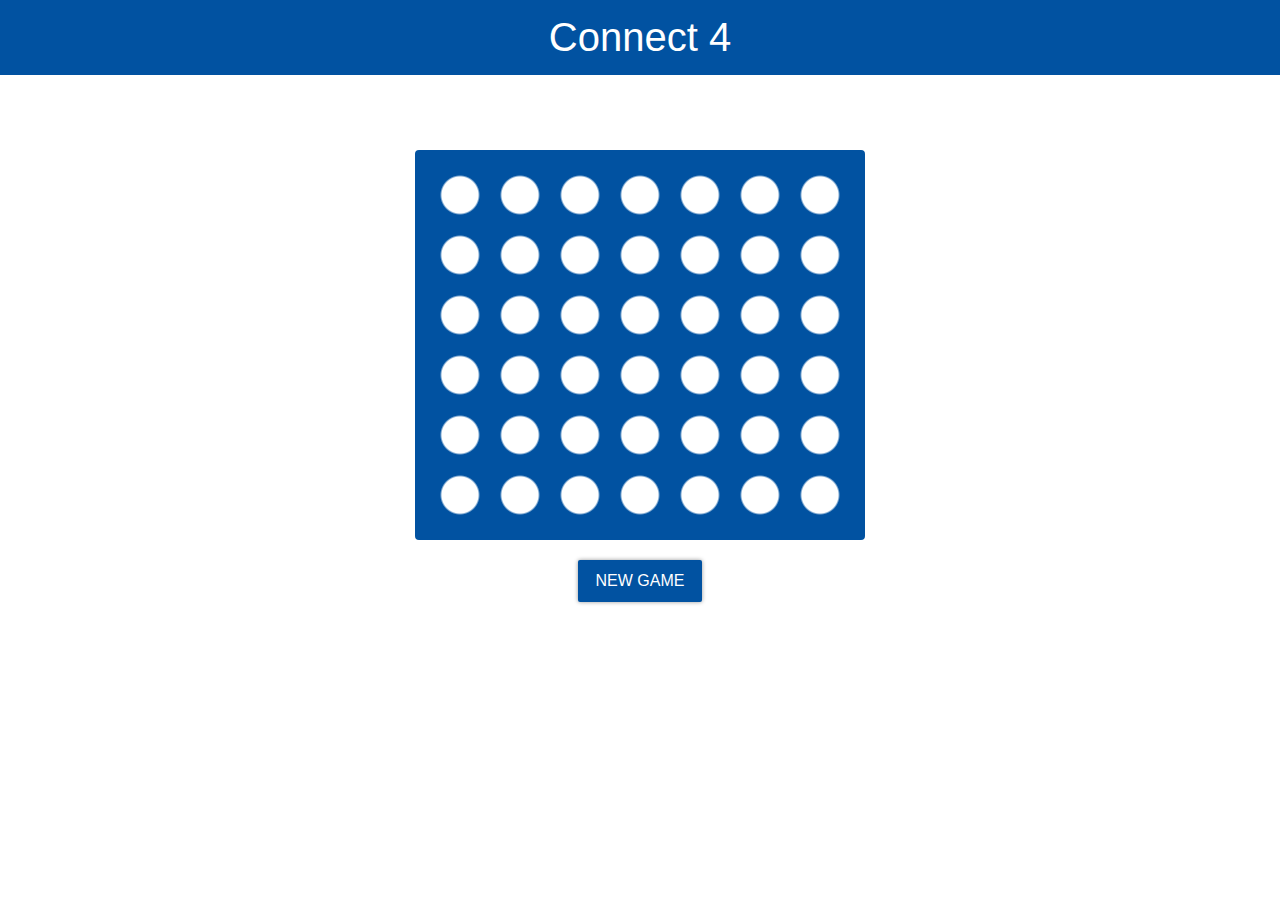
<file: Connect-4 Game/connect4.html>
<!DOCTYPE html>
<html lang="en">
<head>
    <meta charset="UTF-8">
    <meta name="viewport" content="width=device-width, initial-scale=1.0">
    <title>Connect 4</title>
    <link rel="stylesheet" href="style.css">
</head>
<body>
    <h1>Connect 4</h1>
<form>
  <div class="game">
    <div class="board">
      <div class="field">
        <div class="grid column">
          <input type="radio" name="slot11" tabindex="-1" required>
          <input type="radio" name="slot11" tabindex="-1" required>
          <div class="disc"></div>
          <input type="radio" name="slot12" tabindex="-1" required>
          <input type="radio" name="slot12" tabindex="-1" required>
          <div class="disc"></div>
          <input type="radio" name="slot13" tabindex="-1" required>
          <input type="radio" name="slot13" tabindex="-1" required>
          <div class="disc"></div>
          <input type="radio" name="slot14" tabindex="-1" required>
          <input type="radio" name="slot14" tabindex="-1" required>
          <div class="disc"></div>
          <input type="radio" name="slot15" tabindex="-1" required>
          <input type="radio" name="slot15" tabindex="-1" required>
          <div class="disc"></div>
          <input type="radio" name="slot16" tabindex="-1" required>
          <input type="radio" name="slot16" tabindex="-1" required>
          <div class="disc"></div>
  
          <!--Column 1 after-->
          <div class="column">
            <input type="radio" name="slot21" tabindex="-1" required>
            <input type="radio" name="slot21" tabindex="-1" required>
            <div class="disc"></div>
            <input type="radio" name="slot22" tabindex="-1" required>
            <input type="radio" name="slot22" tabindex="-1" required>
            <div class="disc"></div>
            <input type="radio" name="slot23" tabindex="-1" required>
            <input type="radio" name="slot23" tabindex="-1" required>
            <div class="disc"></div>
            <input type="radio" name="slot24" tabindex="-1" required>
            <input type="radio" name="slot24" tabindex="-1" required>
            <div class="disc"></div>
            <input type="radio" name="slot25" tabindex="-1" required>
            <input type="radio" name="slot25" tabindex="-1" required>
            <div class="disc"></div>
            <input type="radio" name="slot26" tabindex="-1" required>
            <input type="radio" name="slot26" tabindex="-1" required>
            <div class="disc"></div>
  
            <!--Column 2 after-->
            <div class="column">
              <input type="radio" name="slot31" tabindex="-1" required>
              <input type="radio" name="slot31" tabindex="-1" required>
              <div class="disc"></div>
              <input type="radio" name="slot32" tabindex="-1" required>
              <input type="radio" name="slot32" tabindex="-1" required>
              <div class="disc"></div>
              <input type="radio" name="slot33" tabindex="-1" required>
              <input type="radio" name="slot33" tabindex="-1" required>
              <div class="disc"></div>
              <input type="radio" name="slot34" tabindex="-1" required>
              <input type="radio" name="slot34" tabindex="-1" required>
              <div class="disc"></div>
              <input type="radio" name="slot35" tabindex="-1" required>
              <input type="radio" name="slot35" tabindex="-1" required>
              <div class="disc"></div>
              <input type="radio" name="slot36" tabindex="-1" required>
              <input type="radio" name="slot36" tabindex="-1" required>
              <div class="disc"></div>
  
              <!--Column 3 after-->
              <div class="column">
                <input type="radio" name="slot41" tabindex="-1" required>
                <input type="radio" name="slot41" tabindex="-1" required>
                <div class="disc"></div>
                <input type="radio" name="slot42" tabindex="-1" required>
                <input type="radio" name="slot42" tabindex="-1" required>
                <div class="disc"></div>
                <input type="radio" name="slot43" tabindex="-1" required>
                <input type="radio" name="slot43" tabindex="-1" required>
                <div class="disc"></div>
                <input type="radio" name="slot44" tabindex="-1" required>
                <input type="radio" name="slot44" tabindex="-1" required>
                <div class="disc"></div>
                <input type="radio" name="slot45" tabindex="-1" required>
                <input type="radio" name="slot45" tabindex="-1" required>
                <div class="disc"></div>
                <input type="radio" name="slot46" tabindex="-1" required>
                <input type="radio" name="slot46" tabindex="-1" required>
                <div class="disc"></div>
  
                <!--Column 4 after-->
                <div class="column">
                  <input type="radio" name="slot51" tabindex="-1" required>
                  <input type="radio" name="slot51" tabindex="-1" required>
                  <div class="disc"></div>
                  <input type="radio" name="slot52" tabindex="-1" required>
                  <input type="radio" name="slot52" tabindex="-1" required>
                  <div class="disc"></div>
                  <input type="radio" name="slot53" tabindex="-1" required>
                  <input type="radio" name="slot53" tabindex="-1" required>
                  <div class="disc"></div>
                  <input type="radio" name="slot54" tabindex="-1" required>
                  <input type="radio" name="slot54" tabindex="-1" required>
                  <div class="disc"></div>
                  <input type="radio" name="slot55" tabindex="-1" required>
                  <input type="radio" name="slot55" tabindex="-1" required>
                  <div class="disc"></div>
                  <input type="radio" name="slot56" tabindex="-1" required>
                  <input type="radio" name="slot56" tabindex="-1" required>
                  <div class="disc"></div>
  
                  <!--Column 5 after-->
                  <div class="column">
                    <input type="radio" name="slot61" tabindex="-1" required>
                    <input type="radio" name="slot61" tabindex="-1" required>
                    <div class="disc"></div>
                    <input type="radio" name="slot62" tabindex="-1" required>
                    <input type="radio" name="slot62" tabindex="-1" required>
                    <div class="disc"></div>
                    <input type="radio" name="slot63" tabindex="-1" required>
                    <input type="radio" name="slot63" tabindex="-1" required>
                    <div class="disc"></div>
                    <input type="radio" name="slot64" tabindex="-1" required>
                    <input type="radio" name="slot64" tabindex="-1" required>
                    <div class="disc"></div>
                    <input type="radio" name="slot65" tabindex="-1" required>
                    <input type="radio" name="slot65" tabindex="-1" required>
                    <div class="disc"></div>
                    <input type="radio" name="slot66" tabindex="-1" required>
                    <input type="radio" name="slot66" tabindex="-1" required>
                    <div class="disc"></div>
  
                    <!--Column 6 after-->
                    <div class="column">
                      <input type="radio" name="slot71" tabindex="-1" required>
                      <input type="radio" name="slot71" tabindex="-1" required>
                      <div class="disc"></div>
                      <input type="radio" name="slot72" tabindex="-1" required>
                      <input type="radio" name="slot72" tabindex="-1" required>
                      <div class="disc"></div>
                      <input type="radio" name="slot73" tabindex="-1" required>
                      <input type="radio" name="slot73" tabindex="-1" required>
                      <div class="disc"></div>
                      <input type="radio" name="slot74" tabindex="-1" required>
                      <input type="radio" name="slot74" tabindex="-1" required>
                      <div class="disc"></div>
                      <input type="radio" name="slot75" tabindex="-1" required>
                      <input type="radio" name="slot75" tabindex="-1" required>
                      <div class="disc"></div>
                      <input type="radio" name="slot76" tabindex="-1" required>
                      <input type="radio" name="slot76" tabindex="-1" required>
                      <div class="disc"></div>
  
                      <!--Column 7 after-->
                      <div class="column"></div>
                    </div>
                  </div>
                </div>
              </div>
            </div>
          </div>
        </div>
      </div>
      <div class="front"></div>
    </div>
  </div>
  <button type="reset">New Game</button>
</form>
</body>
</html>
</file>
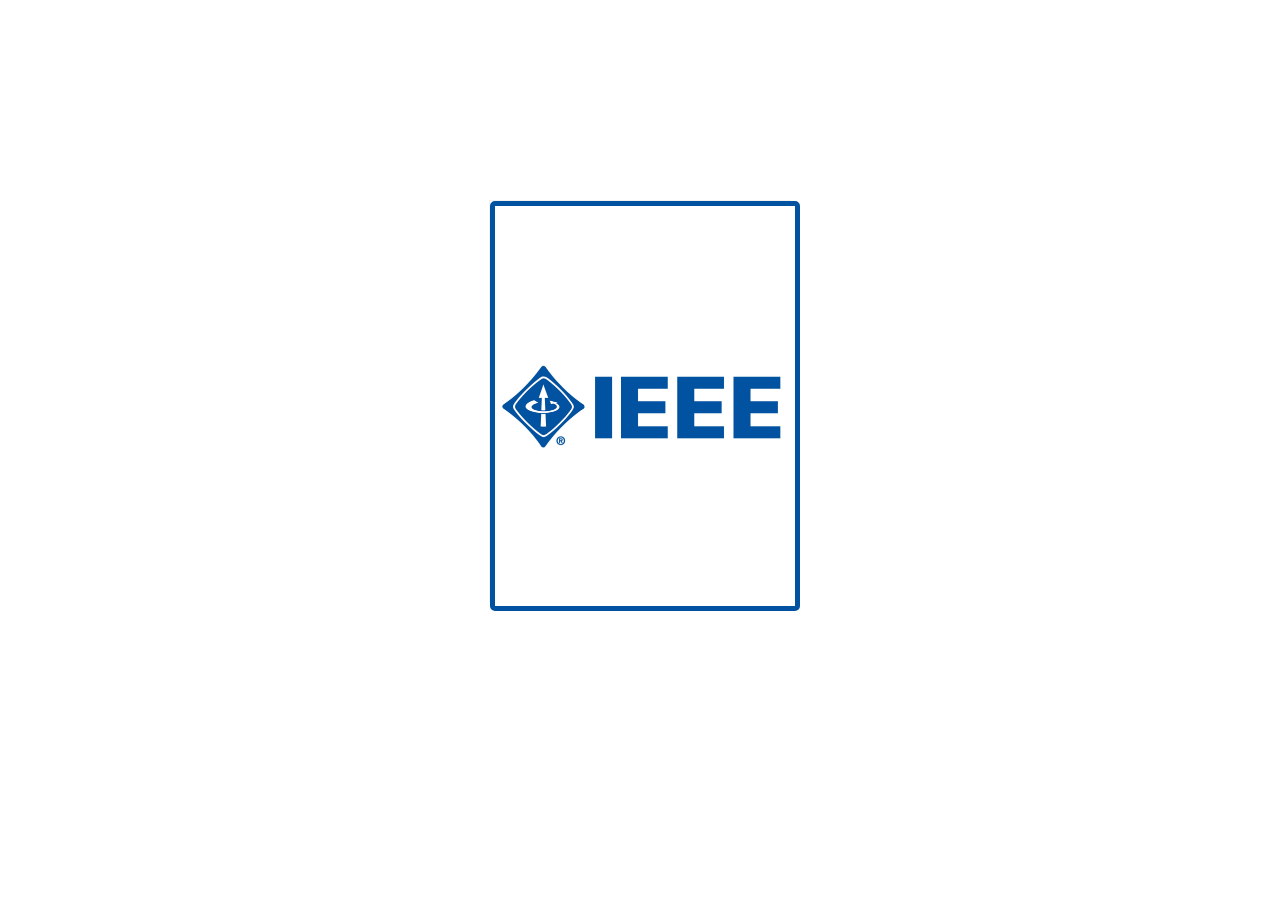
<file: Flip_Photo/flip.html>
<!DOCTYPE html>
<html lang="en">
<head>
    <meta charset="UTF-8">
    <meta name="viewport" content="width=device-width, initial-scale=1.0">
    <title>Fliping Photo</title>
    <link rel="stylesheet" href="style.css">
</head>
<body>
    <div class="flip-card">
        <div class="flip-card-inner">
            <div class="flip-card-front">
                <img src="IEEE.jpg">
            </div>
            <div class="flip-card-back">
                <h1>IEEE BUSB</h1>
                <p class="slogan">Learn Today , Lead Tomorrow</p>
                <p class="discription">
                    IEEE, an association dedicated to advancing innovation and technological excellence for the benefit of humanity, 
                    is the world’s largest technical professional society. It is designed to serve professionals involved in all aspects
                        of the electrical, electronic, and computing fields and related areas of science and technology that underlie modern civilization.
                </p>
            </div>
        </div>
</div>
</body>
</html>
</file>
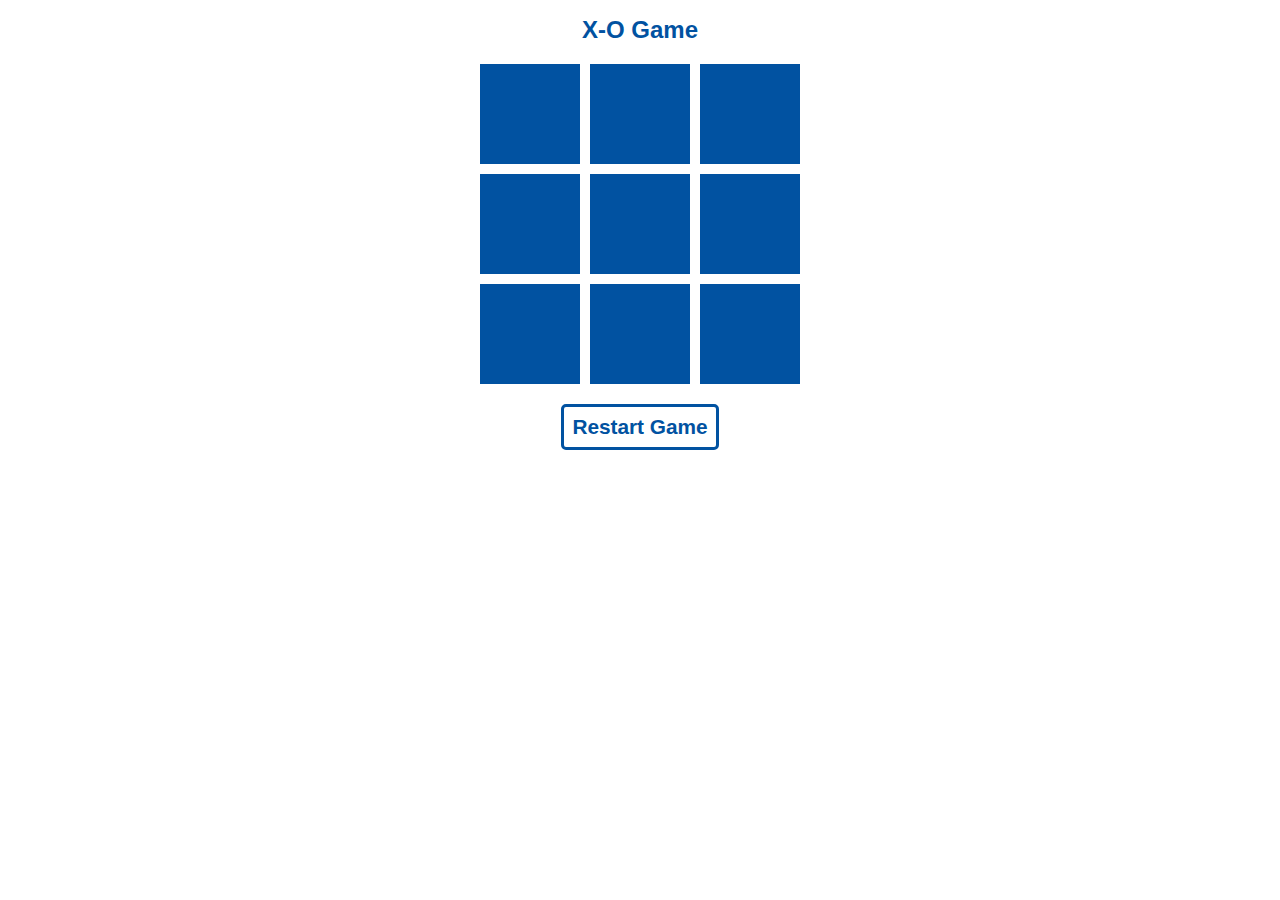
<file: X-O Game/xo.html>
<!DOCTYPE html>
<html lang="en">
<head>
    <meta charset="UTF-8">
    <meta name="viewport" content="width=device-width, initial-scale=1.0">
    <title>X-O Game</title>
    <link rel="stylesheet" href="style.css">
    <style>
        body {
            font-family: Arial, sans-serif;
            text-align: center;
        }

        h1 {
            font-size: 24px;
            color: #0152a1;
        }

        .game-container {
            margin-top: 20px;
        }

        .board {
            display: grid;
            grid-template-columns: repeat(3, 100px);
            grid-gap: 10px;
            justify-content: center;
        }

        .cell {
            width: 100px;
            height: 100px;
            font-size: 2.5em;
            font-weight: 900;
            display: flex;
            align-items: center;
            justify-content: center;
            cursor: pointer;
            background-color: #0152a1;
            color: #fff;
        }

        .message {
            margin-top: 20px;
            margin-bottom: 20px;
            font-size: 18px;
            font-weight: bold;
        }

        .resetit {
            background-color: #fff;
            color: #0152a1;
            border: 3px #0152a1 solid ;
            font-size: 1.3em;
            font-weight: 700;
            border-radius: 5px;
            padding: 8px;
            cursor: pointer;
        }

        #finishgame {
            display: none;
            position: absolute;
            top: 0;
            width: 100%;
            height: 100%;
            z-index: -2;
        }

    </style>
</head>
<body>
    <h1>X-O Game</h1>
    <div class="game-container">
        <div class="board" id="board">
            <div class="cell" onclick="makeMove(0)"></div>
            <div class="cell" onclick="makeMove(1)"></div>
            <div class="cell" onclick="makeMove(2)"></div>
            <div class="cell" onclick="makeMove(3)"></div>
            <div class="cell" onclick="makeMove(4)"></div>
            <div class="cell" onclick="makeMove(5)"></div>
            <div class="cell" onclick="makeMove(6)"></div>
            <div class="cell" onclick="makeMove(7)"></div>
            <div class="cell" onclick="makeMove(8)"></div>
        </div>
        <div class="message" id="message"></div>
        <div id="finishgame">
            <div class="confetti">
                <div class="confetti-piece"></div>
                <div class="confetti-piece"></div>
                <div class="confetti-piece"></div>
                <div class="confetti-piece"></div>
                <div class="confetti-piece"></div>
                <div class="confetti-piece"></div>
                <div class="confetti-piece"></div>
                <div class="confetti-piece"></div>
                <div class="confetti-piece"></div>
                <div class="confetti-piece"></div>
                <div class="confetti-piece"></div>
                <div class="confetti-piece"></div>
                <div class="confetti-piece"></div>
            </div>
        </div>
        <button class="resetit" onclick="resetBoard()">Restart Game</button>
    </div>

    <script>
        // JavaScript code for the game logic
        let currentPlayer = "X";
        const board = Array(9).fill("");
        const winningCombos = [
            [0, 1, 2], [3, 4, 5], [6, 7, 8],
            [0, 3, 6], [1, 4, 7], [2, 5, 8],
            [0, 4, 8], [2, 4, 6]
        ];

        const boardElement = document.getElementById("board");
        const messageElement = document.getElementById("message");

        function makeMove(cellIndex) {
            if (board[cellIndex] === "" && !checkWinner()) {
                board[cellIndex] = currentPlayer;
                renderBoard();
                if (checkWinner()) {
                    messageElement.textContent = `Player ${currentPlayer} wins!`;
                    document.getElementById("finishgame").style = "display:block;";
                } else if (board.every((cell) => cell !== "")) {
                    messageElement.textContent = "It's a tie!";
                } else {
                    currentPlayer = currentPlayer === "X" ? "O" : "X";
                }
            }
        }
        
        function renderBoard() {
            board.forEach((cell, index) => {
                boardElement.children[index].textContent = cell;
                document.getElementById("finishgame").style = "display: none;";
            });
        }

        function checkWinner() {
            for (const combo of winningCombos) {
                const [a, b, c] = combo;
                if (board[a] && board[a] === board[b] && board[a] === board[c]) {
                    return true;
                }
            }
            return false;
        }

        function resetBoard() {
            board.fill("");
            currentPlayer = "X";
            renderBoard();
            messageElement.textContent = "";
        }
    </script>
</body>
</html>
</file>
<file: Connect-4 Game/style.css>
body {
    margin: 0;
    font-family: "Helvetica", "Verdana", "Roboto", sans-serif;
  }

  h1 {
    margin: 0 0 15px;
    padding: 15px;
    color: #fff;
    font-size: 40px;
    font-weight: normal;
    text-align: center;
    background-color: #0152a1;
  }
  
  form {
    display: flex;
    flex-flow: column nowrap;
    align-items: center;
  }
  
  .board {
    position: relative;
    width: 450px;
    height: 450px;
  }
  
  .field {
    position: absolute;
    top: 0;
    left: 15px;
    padding: 75px 0 0 0;
    box-sizing: border-box;
    width: 420px;
    height: 435px;
    overflow: hidden;
    cursor: not-allowed;
  }
  
  .grid {
    display: inline-flex;
    flex-flow: column wrap;
    position: relative;
    min-width: 420px;
    height: 360px;
    counter-reset: player 1;
  }
  
  .column {
    display: inline-flex;
    flex-flow: column wrap;
    height: 360px;
  }
  
  .front {
    position: absolute;
    top: 60px;
    border: 15px solid #0152a1;
    border-radius: 4px;
    box-sizing: border-box;
    width: 450px;
    height: 390px;
    pointer-events: none;
    background: radial-gradient(circle, transparent, transparent 18px, #0152a1 20px, #0152a1 23px, #0152a1 23px, #0152a1 36px, #0152a1) center top/60px 60px;
  }
  
  /* Invisible inputs */
  input {
    display: none;
    position: absolute;
    top: -90px;
    margin: 0;
    width: 60px;
    height: 450px;
    cursor: pointer;
    opacity: 0;
  }
  input:indeterminate {
    display: initial;
  }
  /* Inputs for red */
  .column > input:nth-of-type(2n) {
    right: 360px;
  }
  .column > .column > input:nth-of-type(2n) {
    right: 300px;
  }
  .column > .column > .column > input:nth-of-type(2n) {
    right: 240px;
  }
  .column > .column > .column > .column > input:nth-of-type(2n) {
    right: 180px;
  }
  .column > .column > .column > .column > .column > input:nth-of-type(2n) {
    right: 120px;
  }
  .column > .column > .column > .column > .column > .column > input:nth-of-type(2n) {
    right: 60px;
  }
  .column > .column > .column > .column > .column > .column > .column > input:nth-of-type(2n) {
    right: 0;
  }
  /* Inputs for yellow */
  .column > input:nth-of-type(2n+1) {
    left: 0;
  }
  .column > .column > input:nth-of-type(2n+1) {
    left: 60px;
  }
  .column > .column > .column > input:nth-of-type(2n+1) {
    left: 120px;
  }
  .column > .column > .column > .column > input:nth-of-type(2n+1) {
    left: 180px;
  }
  .column > .column > .column > .column > .column > input:nth-of-type(2n+1) {
    left: 240px;
  }
  .column > .column > .column > .column > .column > .column > input:nth-of-type(2n+1) {
    left: 300px;
  }
  .column > .column > .column > .column > .column > .column > .column > input:nth-of-type(2n+1) {
    left: 360px;
  }
  
  /* Disc */
  .disc {
    position: relative;
    top: 0;
    width: 60px;
    height: 60px;
    color: #fff;
    background: radial-gradient(circle, currentcolor 12px, #666 13px, currentcolor 14px, currentcolor 21px, #666 22px, transparent 23px, transparent) center/60px;
    opacity: 0;
    pointer-events: none;
    transition: opacity 0.2s, top 0s 0.2s, color 0s 0.2s;
  }
  
  /* Red's turn */
  input:hover + .disc {
    color: #ff010b;
    opacity: 1;
    transition: opacity 0.2s, top 0s;
  }
  input:checked + .disc {
    color: #ff010b;
    opacity: 1;
  }
  /* Yellow's turn */
  input:hover + input + .disc {
    color: #ffd918;
    opacity: 1;
    transition: opacity 0.2s, top 0s;
  }
  input:checked + input + .disc {
    color: #ffd918;
    opacity: 1;
  }
  
  /* Height and time of disc fall per row */
  input:hover + .disc:nth-of-type(1),
  input:hover + input + .disc:nth-of-type(1){
    top: -75px;
  }
  input:checked + .disc:nth-of-type(1),
  input:checked + input + .disc:nth-of-type(1){
    transition: top 0.14s cubic-bezier(0.56, 0, 1, 1);
  }
  input:hover + .disc:nth-of-type(2),
  input:hover + input + .disc:nth-of-type(6n+2) {
    top: -135px;
  }
  input:checked + .disc:nth-of-type(2),
  input:checked + input + .disc:nth-of-type(2){
    transition: top 0.19s cubic-bezier(0.56, 0, 1, 1);
  }
  input:hover + .disc:nth-of-type(3),
  input:hover + input + .disc:nth-of-type(3) {
    top: -195px;
  }
  input:checked + .disc:nth-of-type(3),
  input:checked + input + .disc:nth-of-type(3) {
    transition: top 0.23s cubic-bezier(0.56, 0, 1, 1);
  }
  input:hover + .disc:nth-of-type(4),
  input:hover + input + .disc:nth-of-type(4) {
    top: -255px;
  }
  input:checked + .disc:nth-of-type(4),
  input:checked + input + .disc:nth-of-type(4) {
    transition: top 0.26s cubic-bezier(0.56, 0, 1, 1);
  }
  input:hover + .disc:nth-of-type(5),
  input:hover + input + .disc:nth-of-type(5){
    top: -315px;
  }
  input:checked + .disc:nth-of-type(5),
  input:checked + input + .disc:nth-of-type(5){
    transition: top 0.29s cubic-bezier(0.56, 0, 1, 1);
  }
  input:hover + .disc:nth-of-type(6n),
  input:hover + input + .disc:nth-of-type(6n) {
    top: -375px;
  }
  input:checked + .disc:nth-of-type(6n),
  input:checked + input + .disc:nth-of-type(6n) {
    transition: top 0.32s cubic-bezier(0.56, 0, 1, 1);
  }
  
  /* Fix stuck disc */
  input:checked + .disc,
  input:checked + input + .disc {
    top: 0 !important;
  }
  
  /* Tracking turns */
  input:checked + .disc {
    counter-increment: player 2;
  }
  input:checked + input + .disc {
    counter-increment: player -2;
  }
  
  .grid::after {
    content: counter(player, lower-roman);
    display: inline-block;
    max-width: 840px;
    min-width: 420px;
    letter-spacing: 375px;
    font-family: monospace;
    font-size: 1px;
    overflow: hidden;
  }
  
  /* Draw outcome */
  form:valid .column > .column > .column > .column > .column > .column > .column > .column::after {
    content: "It's a draw!";
    z-index: 1;
    position: absolute;
    left: 0;
    top: -75px;
    width: 420px;
    height: 435px;
    visibility: visible;
    color: #0152a1;
    font-size: 30px;
    text-align: center;
    line-height: 60px;
    cursor: initial;
    pointer-events: auto;
    animation: outcome 1.5s;
  }
  
  /* Red column win */
  input:checked + .disc + input + input:checked + .disc + input + input:checked + .disc + input + input:checked ~ .column::after,
  /* Red row win */
  input:nth-of-type(2):checked ~ .column > input:nth-of-type(2):checked ~ .column > input:nth-of-type(2):checked ~ .column > input:nth-of-type(2):checked ~ .column::after,
  input:nth-of-type(4):checked ~ .column > input:nth-of-type(4):checked ~ .column > input:nth-of-type(4):checked ~ .column > input:nth-of-type(4):checked ~ .column::after,
  input:nth-of-type(6):checked ~ .column > input:nth-of-type(6):checked ~ .column > input:nth-of-type(6):checked ~ .column > input:nth-of-type(6):checked ~ .column::after,
  input:nth-of-type(8):checked ~ .column > input:nth-of-type(8):checked ~ .column > input:nth-of-type(8):checked ~ .column > input:nth-of-type(8):checked ~ .column::after,
  input:nth-of-type(10):checked ~ .column > input:nth-of-type(10):checked ~ .column > input:nth-of-type(10):checked ~ .column > input:nth-of-type(10):checked ~ .column::after,
  input:nth-of-type(12):checked ~ .column > input:nth-of-type(12):checked ~ .column > input:nth-of-type(12):checked ~ .column > input:nth-of-type(12):checked ~ .column::after,
  /* Red diagonal win */
  input:nth-of-type(2):checked ~ .column > input:nth-of-type(4):checked ~ .column > input:nth-of-type(6):checked ~ .column > input:nth-of-type(8):checked ~ .column::after,
  input:nth-of-type(4):checked ~ .column > input:nth-of-type(6):checked ~ .column > input:nth-of-type(8):checked ~ .column > input:nth-of-type(10):checked ~ .column::after,
  input:nth-of-type(6):checked ~ .column > input:nth-of-type(8):checked ~ .column > input:nth-of-type(10):checked ~ .column > input:nth-of-type(12):checked ~ .column::after,
  input:nth-of-type(8):checked ~ .column > input:nth-of-type(6):checked ~ .column > input:nth-of-type(4):checked ~ .column > input:nth-of-type(2):checked ~ .column::after,
  input:nth-of-type(10):checked ~ .column > input:nth-of-type(8):checked ~ .column > input:nth-of-type(6):checked ~ .column > input:nth-of-type(4):checked ~ .column::after,
  input:nth-of-type(12):checked ~ .column > input:nth-of-type(10):checked ~ .column > input:nth-of-type(8):checked ~ .column > input:nth-of-type(6):checked ~ .column::after {
    content: "Red wins! :)";
    z-index: 2;
    position: absolute;
    left: 0;
    top: -75px;
    width: 420px;
    height: 435px;
    visibility: visible;
    color: #ff010b;
    font-size: 30px;
    text-align: center;
    line-height: 60px;
    cursor: initial;
    pointer-events: auto;
    animation: outcome 1s;
  }
  
  /* Yellow column win */
  input:checked + input + .disc + input:checked + input + .disc + input:checked + input + .disc + input:checked ~ .column::after,
  /* Yellow row win */
  input:nth-of-type(1):checked ~ .column > input:nth-of-type(1):checked ~ .column > input:nth-of-type(1):checked ~ .column > input:nth-of-type(1):checked ~ .column::after,
  input:nth-of-type(3):checked ~ .column > input:nth-of-type(3):checked ~ .column > input:nth-of-type(3):checked ~ .column > input:nth-of-type(3):checked ~ .column::after,
  input:nth-of-type(5):checked ~ .column > input:nth-of-type(5):checked ~ .column > input:nth-of-type(5):checked ~ .column > input:nth-of-type(5):checked ~ .column::after,
  input:nth-of-type(7):checked ~ .column > input:nth-of-type(7):checked ~ .column > input:nth-of-type(7):checked ~ .column > input:nth-of-type(7):checked ~ .column::after,
  input:nth-of-type(9):checked ~ .column > input:nth-of-type(9):checked ~ .column > input:nth-of-type(9):checked ~ .column > input:nth-of-type(9):checked ~ .column::after,
  input:nth-of-type(11):checked ~ .column > input:nth-of-type(11):checked ~ .column > input:nth-of-type(11):checked ~ .column > input:nth-of-type(11):checked ~ .column::after,
  /* Yellow diagonal win */
  input:nth-of-type(1):checked ~ .column > input:nth-of-type(3):checked ~ .column > input:nth-of-type(5):checked ~ .column > input:nth-of-type(7):checked ~ .column::after,
  input:nth-of-type(3):checked ~ .column > input:nth-of-type(5):checked ~ .column > input:nth-of-type(7):checked ~ .column > input:nth-of-type(9):checked ~ .column::after,
  input:nth-of-type(5):checked ~ .column > input:nth-of-type(7):checked ~ .column > input:nth-of-type(9):checked ~ .column > input:nth-of-type(11):checked ~ .column::after,
  input:nth-of-type(7):checked ~ .column > input:nth-of-type(5):checked ~ .column > input:nth-of-type(3):checked ~ .column > input:nth-of-type(1):checked ~ .column::after,
  input:nth-of-type(9):checked ~ .column > input:nth-of-type(7):checked ~ .column > input:nth-of-type(5):checked ~ .column > input:nth-of-type(3):checked ~ .column::after,
  input:nth-of-type(11):checked ~ .column > input:nth-of-type(9):checked ~ .column > input:nth-of-type(7):checked ~ .column > input:nth-of-type(5):checked ~ .column::after {
    content: "Yellow wins! :)";
    z-index: 2;
    position: absolute;
    left: 0;
    top: -75px;
    width: 420px;
    height: 435px;
    visibility: visible;
    color: #ffd918;
    font-size: 30px;
    text-align: center;
    line-height: 60px;
    background: linear-gradient(#fff 60px, transparent 60px, transparent);
    cursor: initial;
    pointer-events: auto;
    animation: outcome 1s;
  }
  
  /* Button style */
  button {
    margin: 20px auto;
    border: none;
    border-radius: 2px;
    padding: 12px 18px;
    font-size: 16px;
    text-transform: uppercase;
    cursor: pointer;
    color: #fff;
    background: #0152a1 center;
    box-shadow: 0 0 4px #999;
    outline: none;
    transition: background 0.5s;
  }
  button:hover {
    background: #47a7f5 radial-gradient(circle, transparent 1%, #47a7f5 1%) center/15000%;
  }
  button:active {
    background-color: #0152a1;
    background-size: 100%;
    transition: background 0s;
  }
  
  @keyframes outcome {
    0% {
      opacity: 0;
    }
    35% {
      opacity: 0;
    }
    100% {
      opacity: 1;
    }
  }
</file>
<file: Flip_Photo/style.css>
.flip-card {
    margin: auto;
    margin-top: 200px;
    height: 800px;
    background-color: white;
    width: 300px;
    height: 400px;
    border: 1px solid #f1f1f1;
    perspective: 1000px;
}

.flip-card-inner {
    position: relative;
    width: 100%;
    height: 100%;
    text-align: center;
    transition: transform 0.8s;
    transform-style: preserve-3d;
}

.flip-card-front img {
    width:300px;
    padding-top:49%;
}

.flip-card:hover .flip-card-inner {
    transform: rotateY(180deg);
}

.flip-card-front, .flip-card-back {
    position: absolute;
    width: 100%;
    height: 100%;
    backface-visibility: hidden;
}

.flip-card-front {
    background-color: white;
    color: black;
    border: 5px solid #0152a1;
    border-radius: 5px;
}

.flip-card-back {
    background-color: #0152a1;
    color: white;
    border: 5px solid #0152a1;
    transform: rotateY(180deg);
}

.flip-card-back .slogan {
    font-size: 1.3em;
    font-weight: 900;
}

.flip-card-back .discription {
    font-size: 1.2em;
    padding: 10px;
}
</file>
<file: X-O Game/style.css>
.confetti {
    display: flex;
    justify-content: center;
    align-items: center;
    position: absolute;
    width: 100%;
    height: 100%;
    overflow: hidden;
    z-index: 1000;
}
.confetti-piece {
    position: absolute;
    width: 10px;
    height: 30px;
    background: #ffd300;
    top: 0;
    opacity: 0;
}
.confetti-piece:nth-child(1) {
    left: 7%;
    -webkit-transform: rotate(-40deg);
    -webkit-animation: makeItRain 1000ms infinite ease-out;
    -webkit-animation-delay: 182ms;
    -webkit-animation-duration: 1116ms;
}
.confetti-piece:nth-child(2) {
    left: 14%;
    -webkit-transform: rotate(4deg);
    -webkit-animation: makeItRain 1000ms infinite ease-out;
    -webkit-animation-delay: 161ms;
    -webkit-animation-duration: 1076ms;
}
.confetti-piece:nth-child(3) {
    left: 21%;
    -webkit-transform: rotate(-51deg);
    -webkit-animation: makeItRain 1000ms infinite ease-out;
    -webkit-animation-delay: 481ms;
    -webkit-animation-duration: 1103ms;
}
.confetti-piece:nth-child(4) {
    left: 28%;
    -webkit-transform: rotate(61deg);
    -webkit-animation: makeItRain 1000ms infinite ease-out;
    -webkit-animation-delay: 334ms;
    -webkit-animation-duration: 708ms;
}
.confetti-piece:nth-child(5) {
    left: 35%;
    -webkit-transform: rotate(-52deg);
    -webkit-animation: makeItRain 1000ms infinite ease-out;
    -webkit-animation-delay: 302ms;
    -webkit-animation-duration: 776ms;
}
.confetti-piece:nth-child(6) {
    left: 42%;
    -webkit-transform: rotate(38deg);
    -webkit-animation: makeItRain 1000ms infinite ease-out;
    -webkit-animation-delay: 180ms;
    -webkit-animation-duration: 1168ms;
}
.confetti-piece:nth-child(7) {
    left: 49%;
    -webkit-transform: rotate(11deg);
    -webkit-animation: makeItRain 1000ms infinite ease-out;
    -webkit-animation-delay: 395ms;
    -webkit-animation-duration: 1200ms;
}
.confetti-piece:nth-child(8) {
    left: 56%;
    -webkit-transform: rotate(49deg);
    -webkit-animation: makeItRain 1000ms infinite ease-out;
    -webkit-animation-delay: 14ms;
    -webkit-animation-duration: 887ms;
}
.confetti-piece:nth-child(9) {
    left: 63%;
    -webkit-transform: rotate(-72deg);
    -webkit-animation: makeItRain 1000ms infinite ease-out;
    -webkit-animation-delay: 149ms;
    -webkit-animation-duration: 805ms;
}
.confetti-piece:nth-child(10) {
    left: 70%;
    -webkit-transform: rotate(10deg);
    -webkit-animation: makeItRain 1000ms infinite ease-out;
    -webkit-animation-delay: 351ms;
    -webkit-animation-duration: 1059ms;
}
.confetti-piece:nth-child(11) {
    left: 77%;
    -webkit-transform: rotate(4deg);
    -webkit-animation: makeItRain 1000ms infinite ease-out;
    -webkit-animation-delay: 307ms;
    -webkit-animation-duration: 1132ms;
}
.confetti-piece:nth-child(12) {
    left: 84%;
    -webkit-transform: rotate(42deg);
    -webkit-animation: makeItRain 1000ms infinite ease-out;
    -webkit-animation-delay: 464ms;
    -webkit-animation-duration: 776ms;
}
.confetti-piece:nth-child(13) {
    left: 91%;
    -webkit-transform: rotate(-72deg);
    -webkit-animation: makeItRain 1000ms infinite ease-out;
    -webkit-animation-delay: 429ms;
    -webkit-animation-duration: 818ms;
}
.confetti-piece:nth-child(odd) {
    background: #7431e8;
}
.confetti-piece:nth-child(even) {
    z-index: 1;
}
.confetti-piece:nth-child(4n) {
    width: 5px;
    height: 12px;
    -webkit-animation-duration: 2000ms;
}
.confetti-piece:nth-child(3n) {
    width: 3px;
    height: 10px;
    -webkit-animation-duration: 2500ms;
    -webkit-animation-delay: 1000ms;
}
.confetti-piece:nth-child(4n-7) {
  background: red;
}
@-webkit-keyframes makeItRain {
    from {opacity: 0;}
    50% {opacity: 1;}
    to {-webkit-transform: translateY(350px);}
}
</file>
